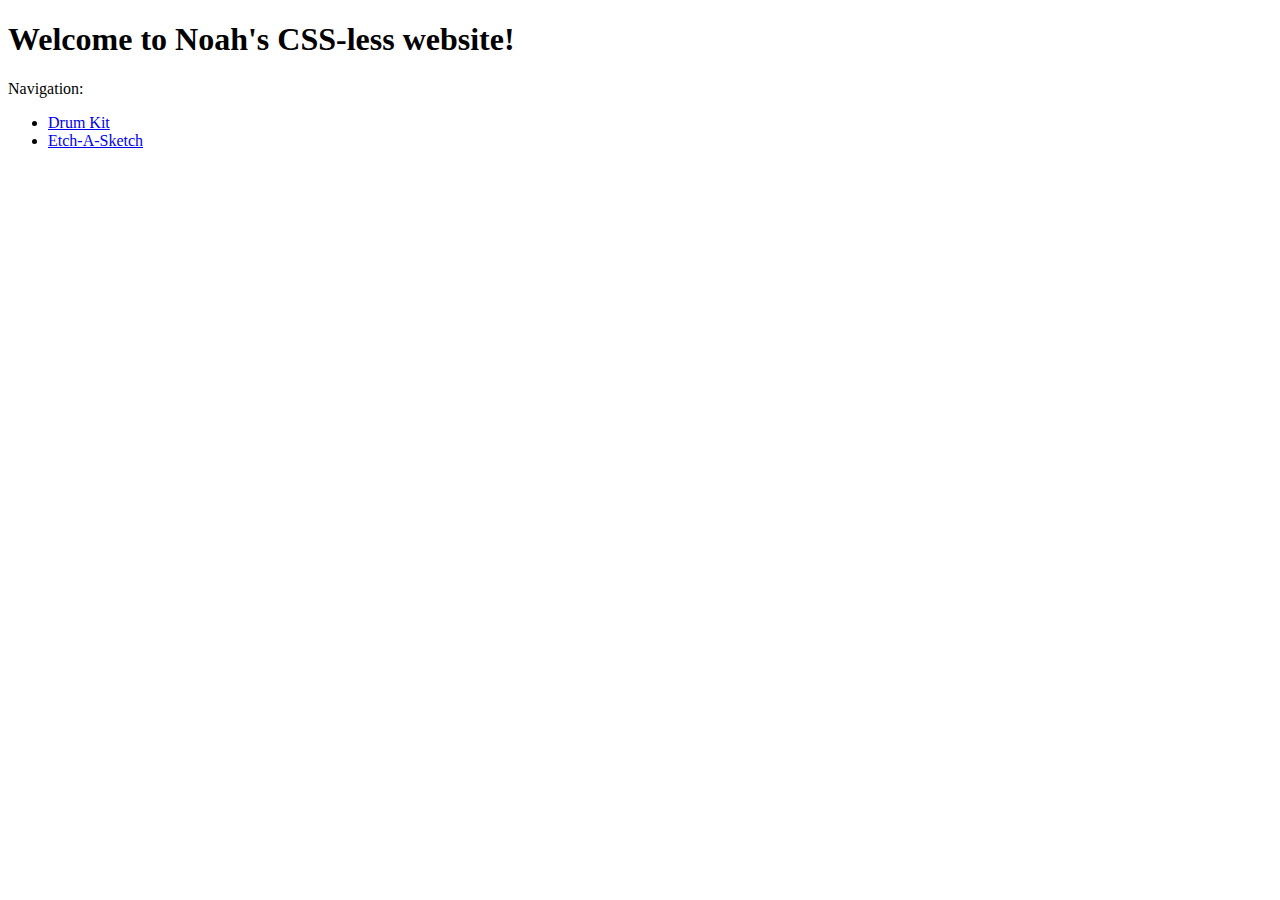
<file: public_html/index.html>
<!DOCTYPE html>
<html lang="en">
<head>
    <meta charset="UTF-8">
    <title>Home</title>
</head>
<body>
    <h1>Welcome to Noah's CSS-less website!</h1>
    <p>Navigation:</p>
    <ul>
        <li><a href="drumkit/drums.html">Drum Kit</a></li>
        <li><a href="EtchASketch/index.html">Etch-A-Sketch</a></li>
    </ul>
</body>
</file>
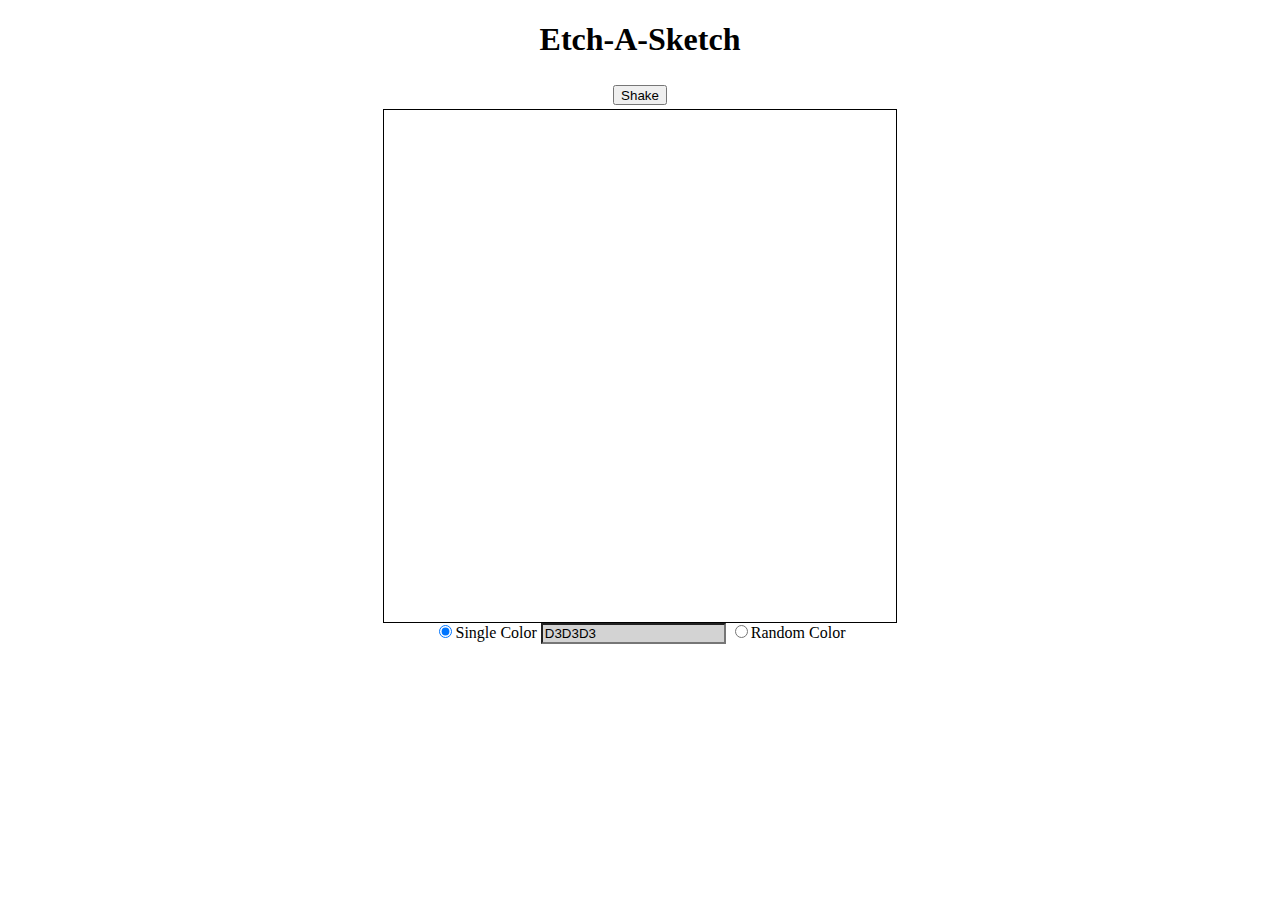
<file: public_html/EtchASketch/index.html>
<!DOCTYPE html>
<html lang="en">
<head>
    <link rel="stylesheet" href="style.css">
    <meta charset="UTF-8">
    <title>Title</title>
</head>
<body>
    <div id="header">
        <h1>Etch-A-Sketch</h1>
    </div>
    <div id="buttonWrapper">
        <button id="clear" onclick="shake()">Shake</button>
    </div>

    <div id="etchASketchContainer">

    </div>
    <div id="colorOptions">
        <form>
            <input type="radio" name="colorType" id="singleColor" checked>Single Color
            <input class="jscolor" value="d3d3d3" id="colorPicker">
            <input type="radio" name="colorType" id="randomColor">Random Color
        </form>
    </div>
</body>
<script src="EtchASketch.js"></script>
<script src="jscolor.js"></script>
</html>
</file>
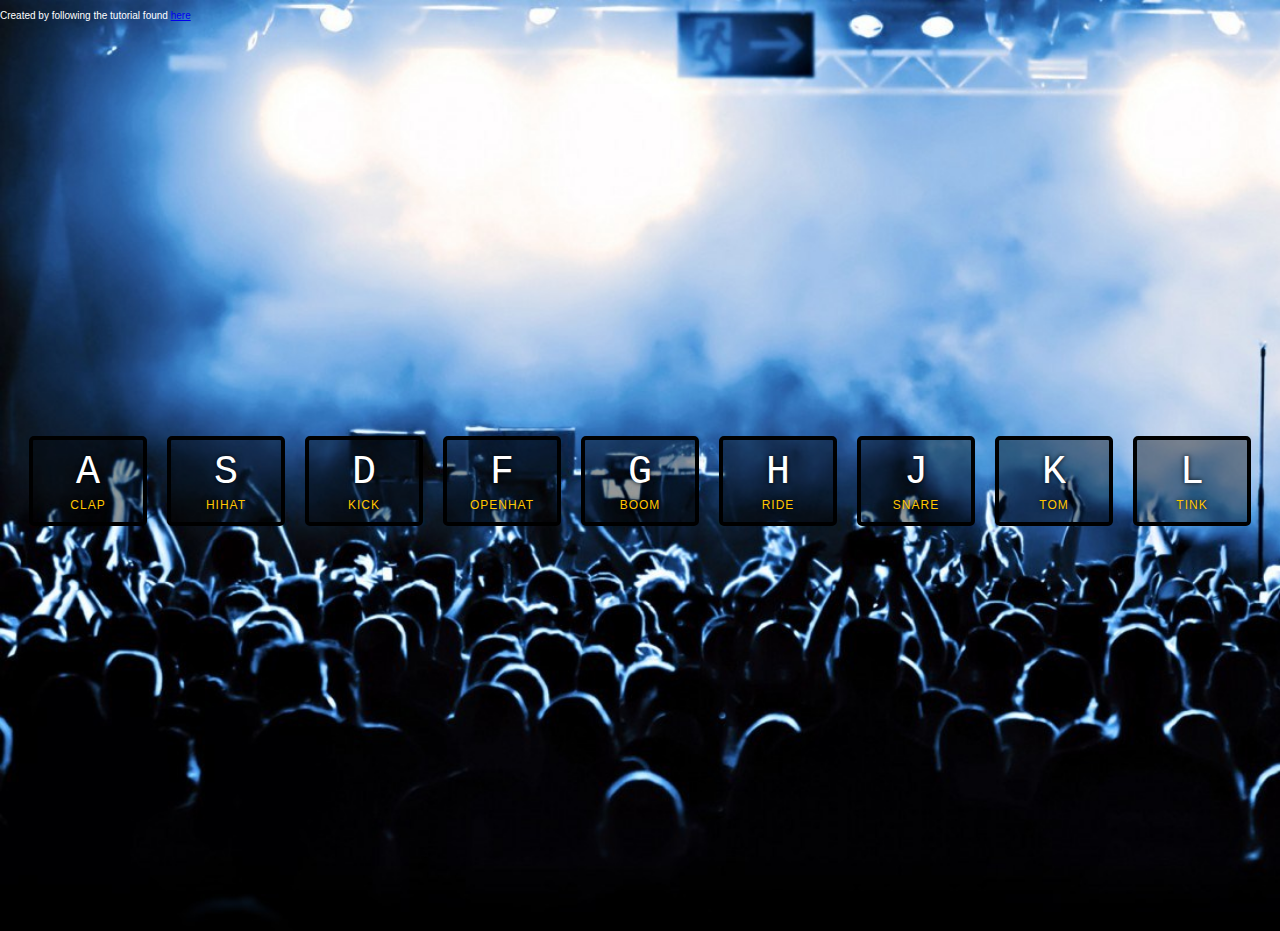
<file: public_html/drumkit/drums.html>
<!DOCTYPE html>
<html lang="en">
<head>
  <meta charset="UTF-8">
  <title>JS Drum Kit</title>
  <link rel="stylesheet" href="style.css">
</head>
<body>

<p style="color:white">Created by following the tutorial found <a href="https://www.youtube.com/watch?v=VuN8qwZoego">here</a></p>
  <div class="keys">
    <div data-key="65" class="key">
      <kbd>A</kbd>
      <span class="sound">clap</span>
    </div>
    <div data-key="83" class="key">
      <kbd>S</kbd>
      <span class="sound">hihat</span>
    </div>
    <div data-key="68" class="key">
      <kbd>D</kbd>
      <span class="sound">kick</span>
    </div>
    <div data-key="70" class="key">
      <kbd>F</kbd>
      <span class="sound">openhat</span>
    </div>
    <div data-key="71" class="key">
      <kbd>G</kbd>
      <span class="sound">boom</span>
    </div>
    <div data-key="72" class="key">
      <kbd>H</kbd>
      <span class="sound">ride</span>
    </div>
    <div data-key="74" class="key">
      <kbd>J</kbd>
      <span class="sound">snare</span>
    </div>
    <div data-key="75" class="key">
      <kbd>K</kbd>
      <span class="sound">tom</span>
    </div>
    <div data-key="76" class="key">
      <kbd>L</kbd>
      <span class="sound">tink</span>
    </div>
  </div>

  <audio data-key="65" src="sounds/clap.wav"></audio>
  <audio data-key="83" src="sounds/hihat.wav"></audio>
  <audio data-key="68" src="sounds/kick.wav"></audio>
  <audio data-key="70" src="sounds/openhat.wav"></audio>
  <audio data-key="71" src="sounds/boom.wav"></audio>
  <audio data-key="72" src="sounds/ride.wav"></audio>
  <audio data-key="74" src="sounds/snare.wav"></audio>
  <audio data-key="75" src="sounds/tom.wav"></audio>
  <audio data-key="76" src="sounds/tink.wav"></audio>

<script>
  window.addEventListener('keydown', function(e) { //listen for keydown event
      const audio = document.querySelector(`audio[data-key="${e.keyCode}"]`) //check if there is an audio element that corresponds to keycode
      const key = document.querySelector(`.key[data-key="${e.keyCode}"]`)
      console.log(key);
      if(!audio) return;
      audio.currentTime = 0; //rewind to play repeatedly
      audio.play();
      key.classList.add('playing');
  })
  function removeTransition(e) {
      if (e.propertyName !== 'transform') return;//skip if not a transform
      this.classList.remove('playing');
  }
  const keys = document.querySelectorAll('.key');
  keys.forEach(key => key.addEventListener('transitionend', removeTransition))
</script>


</body>
</html>
</file>
<file: public_html/EtchASketch/style.css>
#etchASketchContainer {
    width: 512px;
    height: 512px;
    outline: 1px solid;
    display: block;
    margin-left: auto;
    margin-right:auto;

}
#header {
    text-align: center;
}
#buttonWrapper, #colorOptions{
    width: 512px;
    height: 30px;
    margin-left: auto;
    margin-right: auto;
    display: flex;
    justify-content: center;
}
#clear {
    margin: 5px;
}
div div {
    /*outline: 1px solid;*/
    float: left;
}
</file>
<file: public_html/drumkit/style.css>
html {
  font-size: 10px;
  background-image: url("images/background.jpg"); /*bottom center;*/
  background-size: cover;
}
body,html {
  margin: 0;
  padding: 0;
  font-family: sans-serif;
}

.keys {
  display: flex;
  flex: 1;
  min-height: 100vh;
  align-items: center;
  justify-content: center;
}

.key {
  border: .4rem solid black;
  border-radius: .5rem;
  margin: 1rem;
  font-size: 1.5rem;
  padding: 1rem .5rem;
  transition: all .1s ease;
  width: 10rem;
  text-align: center;
  color: white;
  background: rgba(0,0,0,0.4);
  text-shadow: 0 0 .5rem black;
}

.playing {
  transform: scale(1.5);
  border-color: #ffc600;
  box-shadow: 0 0 1rem #ffc600;
}

kbd {
  display: block;
  font-size: 4rem;
}

.sound {
  font-size: 1.2rem;
  text-transform: uppercase;
  letter-spacing: .1rem;
  color: #ffc600;
}
</file>
